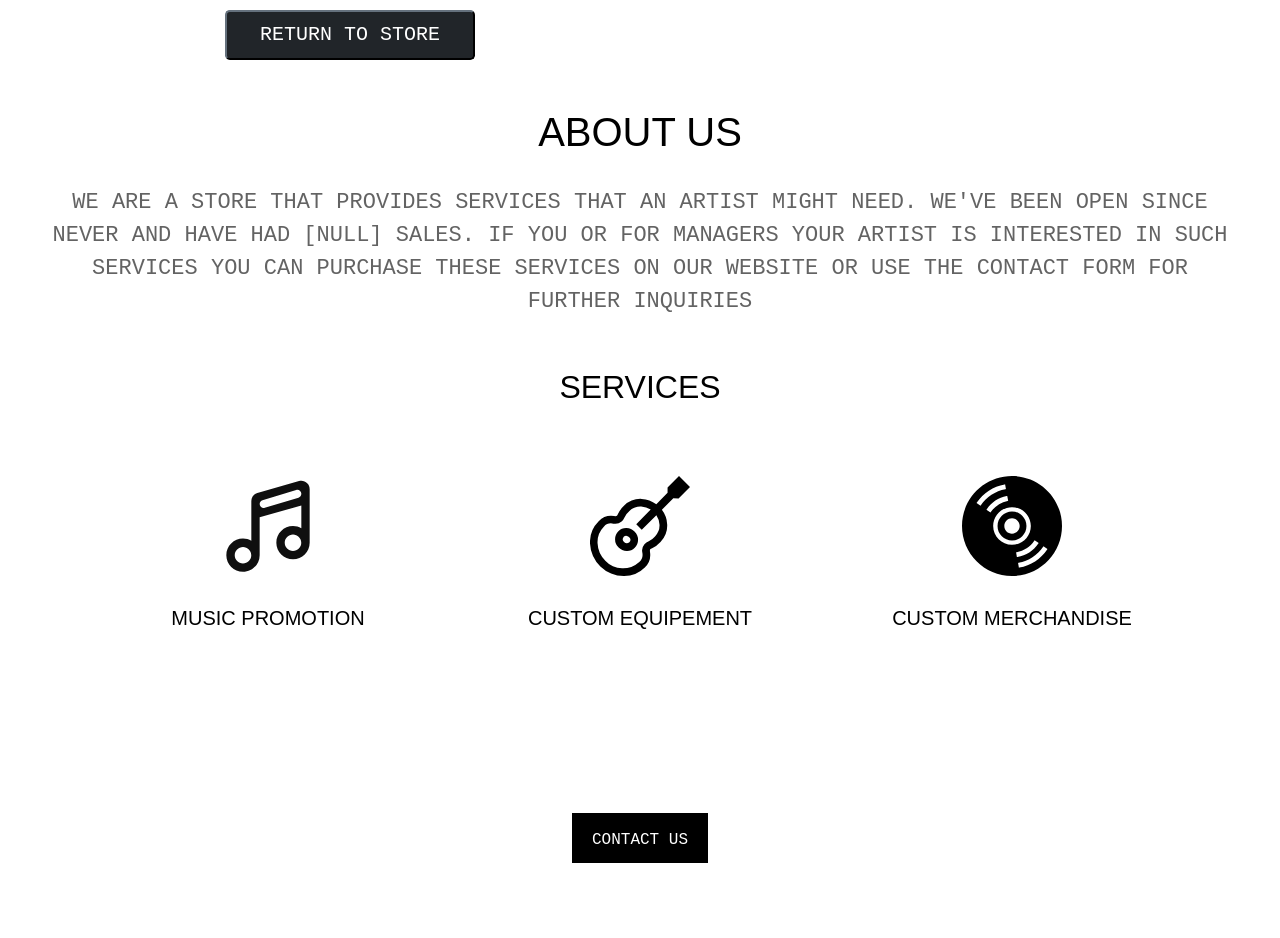
<file: about.html>
<!DOCTYPE html>
<html lang="en">
<head>
    <meta charset="UTF-8">
    <meta name="viewport" content="width=device-width, initial-scale=1.0">
    <title>ABOUT US</title>
        <link href="https://cdn.jsdelivr.net/npm/bootstrap@5.3.3/dist/css/bootstrap.min.css" rel="stylesheet">
    <link rel="stylesheet" href="css/bootstrap.css">
    <link rel="stylesheet" href="css/style.css">
    <link rel="shortcut icon" href="img/logo.png" type="image/x-icon">
    <script src="https://cdn.jsdelivr.net/npm/bootstrap@5.3.3/dist/js/bootstrap.bundle.min.js" defer></script>
</head>
<body>
  
    <header class="mainhead">
                        <button id="returntostore" class="btn-dark btn-lg" onclick="window.location.href='index.html'">Return to store</button>

        <h1 class="text-center mt-5">About Us</h1>
        <p class="text-center">We are a store that provides services that an artist might need. We've been open since never and have had [null] sales. If you or for managers your artist is interested in such services you can purchase these services on our website or use the contact form for further inquiries</p>

    </header>
    <main class="maindiv text-center align-items-center justify-content-center">
        <h2>Services</h2>
        <div class="wrapper container">
           <div class="row ">
             <div class="col-12 col-md-4 "><svg viewBox="0 0 24 24" fill="none" xmlns="http://www.w3.org/2000/svg"><g id="SVGRepo_bgCarrier" stroke-width="0"></g><g id="SVGRepo_tracerCarrier" stroke-linecap="round" stroke-linejoin="round"></g><g id="SVGRepo_iconCarrier"> <path fill-rule="evenodd" clip-rule="evenodd" d="M19.4506 1.22841C20.7282 0.863369 22 1.8227 22 3.15145V16C22 18.2091 20.2091 20 18 20C15.7909 20 14 18.2091 14 16C14 13.7909 15.7909 12 18 12C18.7286 12 19.4117 12.1948 20 12.5351V7.07142L10 9.92857V19C10 21.2091 8.20914 23 6 23C3.79086 23 2 21.2091 2 19C2 16.7909 3.79086 15 6 15C6.72857 15 7.41165 15.1948 8 15.5351V6.0086C8 5.11564 8.59196 4.33086 9.45056 4.08555L19.4506 1.22841ZM18.7669 3.36991C19.3815 3.18555 20 3.64573 20 4.28734C20 4.71033 19.7225 5.08323 19.3174 5.20477L11.2331 7.63008C10.6185 7.81444 10 7.35426 10 6.71265C10 6.28966 10.2775 5.91676 10.6826 5.79522L18.7669 3.36991ZM16.0167 16C16.0167 17.0953 16.9047 17.9833 18 17.9833C19.0954 17.9833 19.9833 17.0953 19.9833 16C19.9833 14.9046 19.0954 14.0167 18 14.0167C16.9047 14.0167 16.0167 14.9046 16.0167 16ZM4.0167 19C4.0167 20.0953 4.90465 20.9833 6 20.9833C7.09535 20.9833 7.9833 20.0953 7.9833 19C7.9833 17.9046 7.09535 17.0167 6 17.0167C4.90465 17.0167 4.0167 17.9046 4.0167 19Z" fill="#0F0F0F"></path> </g></svg><h3 class="fs-5">Music Promotion</h3></div>

            <div class="col-12 col-md-4 "><svg fill="#000000" viewBox="0 0 16 16" xmlns="http://www.w3.org/2000/svg"><g id="SVGRepo_bgCarrier2" stroke-width="0"></g><g id="SVGRepo_tracerCarrier2" stroke-linecap="round" stroke-linejoin="round"></g><g id="SVGRepo_iconCarrier2"><path d="M14.17 3.59 16 1.76 14.24 0l-1.83 1.83v.85l-1.8 1.83a4.18 4.18 0 0 0-2.34-.85 3.73 3.73 0 0 0-2.8 1.07 4.61 4.61 0 0 0-1 1.34.79.79 0 0 1-.23.34 1.77 1.77 0 0 1-.39 0 2.8 2.8 0 0 0-2.46.84A4.73 4.73 0 0 0 0 10.8 5.46 5.46 0 0 0 5.38 16a4.76 4.76 0 0 0 3.39-1.38 2.8 2.8 0 0 0 .83-2.46 1.76 1.76 0 0 1 0-.39.85.85 0 0 1 .34-.23 4.42 4.42 0 0 0 1.34-1 3.71 3.71 0 0 0 1.07-2.79 4.11 4.11 0 0 0-.85-2.35l1.83-1.83zm-3.05 4.19a2.46 2.46 0 0 1-.72 1.88 3.23 3.23 0 0 1-1 .78 1.94 1.94 0 0 0-.69.47 1.57 1.57 0 0 0-.34 1.34 1.6 1.6 0 0 1-.48 1.51 3.86 3.86 0 0 1-5.44-.22 4.17 4.17 0 0 1-1.24-2.79 3.55 3.55 0 0 1 1-2.65 1.61 1.61 0 0 1 1.51-.48 1.56 1.56 0 0 0 1.34-.34 2.15 2.15 0 0 0 .48-.69 3 3 0 0 1 .77-1 2.47 2.47 0 0 1 1.88-.72 3 3 0 0 1 1.52.5L7.4 7.73l.88.88 2.34-2.35a3 3 0 0 1 .5 1.52z"></path><path d="M5.83 8.33a1.76 1.76 0 0 0-1.29.51 1.82 1.82 0 0 0 0 2.57 1.88 1.88 0 0 0 1.38.59 1.75 1.75 0 0 0 1.24-.51 1.82 1.82 0 0 0 0-2.57 1.93 1.93 0 0 0-1.33-.59zm.47 2.27a.64.64 0 0 1-.9-.9.56.56 0 0 1 .38-.15.74.74 0 0 1 .45.2.6.6 0 0 1 .07.85z"></path></g></svg> <h3 class="fs-5">Custom Equipement</h3></div>

            <div class="col-12 col-md-4"><svg version="1.1" id="_x32_" xmlns="http://www.w3.org/2000/svg" xmlns:xlink="http://www.w3.org/1999/xlink" viewBox="0 0 512 512" xml:space="preserve" fill="#000000"><g id="SVGRepo_bgCarrier3" stroke-width="0"></g><g id="SVGRepo_tracerCarrier3" stroke-linecap="round" stroke-linejoin="round"></g><g id="SVGRepo_iconCarrier3"> <style type="text/css">  .st0{fill:#000000;}  </style> <g> <path class="st0" d="M256,0C114.609,0,0,114.625,0,256s114.609,256,256,256s256-114.625,256-256S397.391,0,256,0z M96.469,149.891 l-1.438,2.172l-20.469-13.625l1.453-2.188C108.594,87.375,160.344,53.469,218,43.219l2.578-0.453l4.313,24.203l-2.578,0.438 C171.219,76.484,125.359,106.547,96.469,149.891z M145.781,186.688l-20.719-13.953l1.813-2.703 c23.438-34.828,60.484-59.313,101.625-67.156l3.203-0.641l4.672,24.547l-3.188,0.594c-34.641,6.656-65.828,27.266-85.594,56.594 L145.781,186.688z M159.578,256c0-53.25,43.172-96.406,96.422-96.422c53.25,0.016,96.406,43.172,96.406,96.422 S309.25,352.406,256,352.406S159.578,309.25,159.578,256z M280.938,415.25l-4.031-24.656l3.234-0.531 c36.609-5.969,69.359-27.203,89.813-58.188l1.797-2.719l20.875,13.719l-1.813,2.75c-24.266,36.781-63.141,61.969-106.656,69.094 L280.938,415.25z M436,375.734c-32.594,48.891-84.344,82.813-142.016,93.063l-2.578,0.438l-4.281-24.203l2.563-0.453 c51.063-9.047,96.953-39.109,125.844-82.484l1.438-2.188l20.469,13.656L436,375.734z"></path> <path class="st0" d="M308.359,203.641c-13.422-13.422-31.891-21.672-52.359-21.688c-20.453,0-38.922,8.266-52.344,21.688 S181.969,235.531,181.969,256s8.266,38.938,21.688,52.359s31.891,21.672,52.344,21.688c20.469-0.016,38.938-8.266,52.359-21.688 c13.391-13.422,21.672-31.891,21.672-52.359S321.75,217.063,308.359,203.641z M256,295.391c-21.75,0-39.375-17.641-39.375-39.391 S234.25,216.625,256,216.625S295.375,234.25,295.375,256S277.75,295.391,256,295.391z"></path> </g> </g></svg> <h3 class="fs-5">Custom Merchandise</h3></div>
           </div>
        </div>
    

    </main>
    <div class="contact text-center justify-content-center align-items-center d-flex">
          <button type="button" id="contactus" class="btn btn-primary" data-bs-toggle="modal" data-bs-target="#exampleModal">
  Contact Us
</button>
    </div>
<div class="modal fade " id="exampleModal" tabindex="-1"  aria-hidden="true">
  <div class="modal-dialog modal-xl modal-custom-width text-center" id="dialogue">
    <div class="modal-content">
      <div class="modal-header">
        <h3 class="modal-title" id="exampleModalLabel">Contact Us</h3>
        <button type="button" class="btn-close" data-bs-dismiss="modal" aria-label="Close"></button>
      </div>
      
    
    <div class="container about contmod">
      <div class="row about justify-content-center ">
        <div class="col-md-8 about">
          <div class="row mb-5 nyc">
            <div class="col-md-4 mr-auto textwdth">
              <h3 class="thin-heading mb-4">Ottawa</h3>
              <p>111 Wellington St, Ottawa, ON K1A 0A4</p>
            </div>
            <div class="col-md-6 ml-auto text-center textwdth">
              <h3 class="thin-heading mb-4">Contact Info</h3>
              <p>T: +1 (866)-599-4999 <br> E: info@parl.ca</p>
            </div>
          </div>

          <div class="row justify-content-center ">
            <div class="col-md-12 textwdth">
              
              <h3 class="thin-heading mb-4">Message Us</h3>

              <form class="mb-5"  id="contactForm" name="contactForm" novalidate="novalidate">
                <div class="row">
                  <div class="col-md-6 form-group textwdth">
                    <input type="text" class="form-control" name="name" id="name" placeholder="Your name">
                  </div>
                  <div class="col-md-6 form-group textwdth">
                    <input type="text" class="form-control" name="email" id="email" placeholder="Email">
                  </div>
                </div>
                <div class="row">
                  <div class="col-md-12 form-group textwdth">
                    <textarea class="form-control" name="message" id="message" cols="30" rows="2" placeholder="Write your message"></textarea>
                  </div>
                </div>  
                <div class="row">
                  <div class="col-12 textwdth">
                    <input type="submit" value="Send Message" class="btn btn-primary rounded-0 py-2 px-4">
                  </div>
                </div>
              </form>

              <div id="form-message-warning"></div> 
          </div>
        </div>
      </div>
    </div>

  
    </div>
  </div>
</div>

</div>
<script>
       let form = document.getElementById('contactForm');
    form.addEventListener('submit', (event)=>{
       event.preventDefault();
        let email = form.querySelector('#email');
        let name = form.querySelector('#name');
        let msg = form.querySelector('#message');
        const regemail = /^[a-zA-Z0-9._%+-]+@[a-zA-Z0-9.-]+\.[a-zA-Z]{2,}$/;
        if (regemail.test(email.value.toLowerCase()) == false){
            console.log(email.value.toLowerCase());
            alert("INVALID EMAIL")
        }
        else if (name.value.length <= 1){
            alert("INVALID NAME")
        }
        else if (msg.value.length < 30){
            alert('MESSAGE MUST BE LONGER THAN 30 CHARACTERS');
        }
        else{
            form.submit();
        }
    });
    </script>
</body>
</html>
</file>
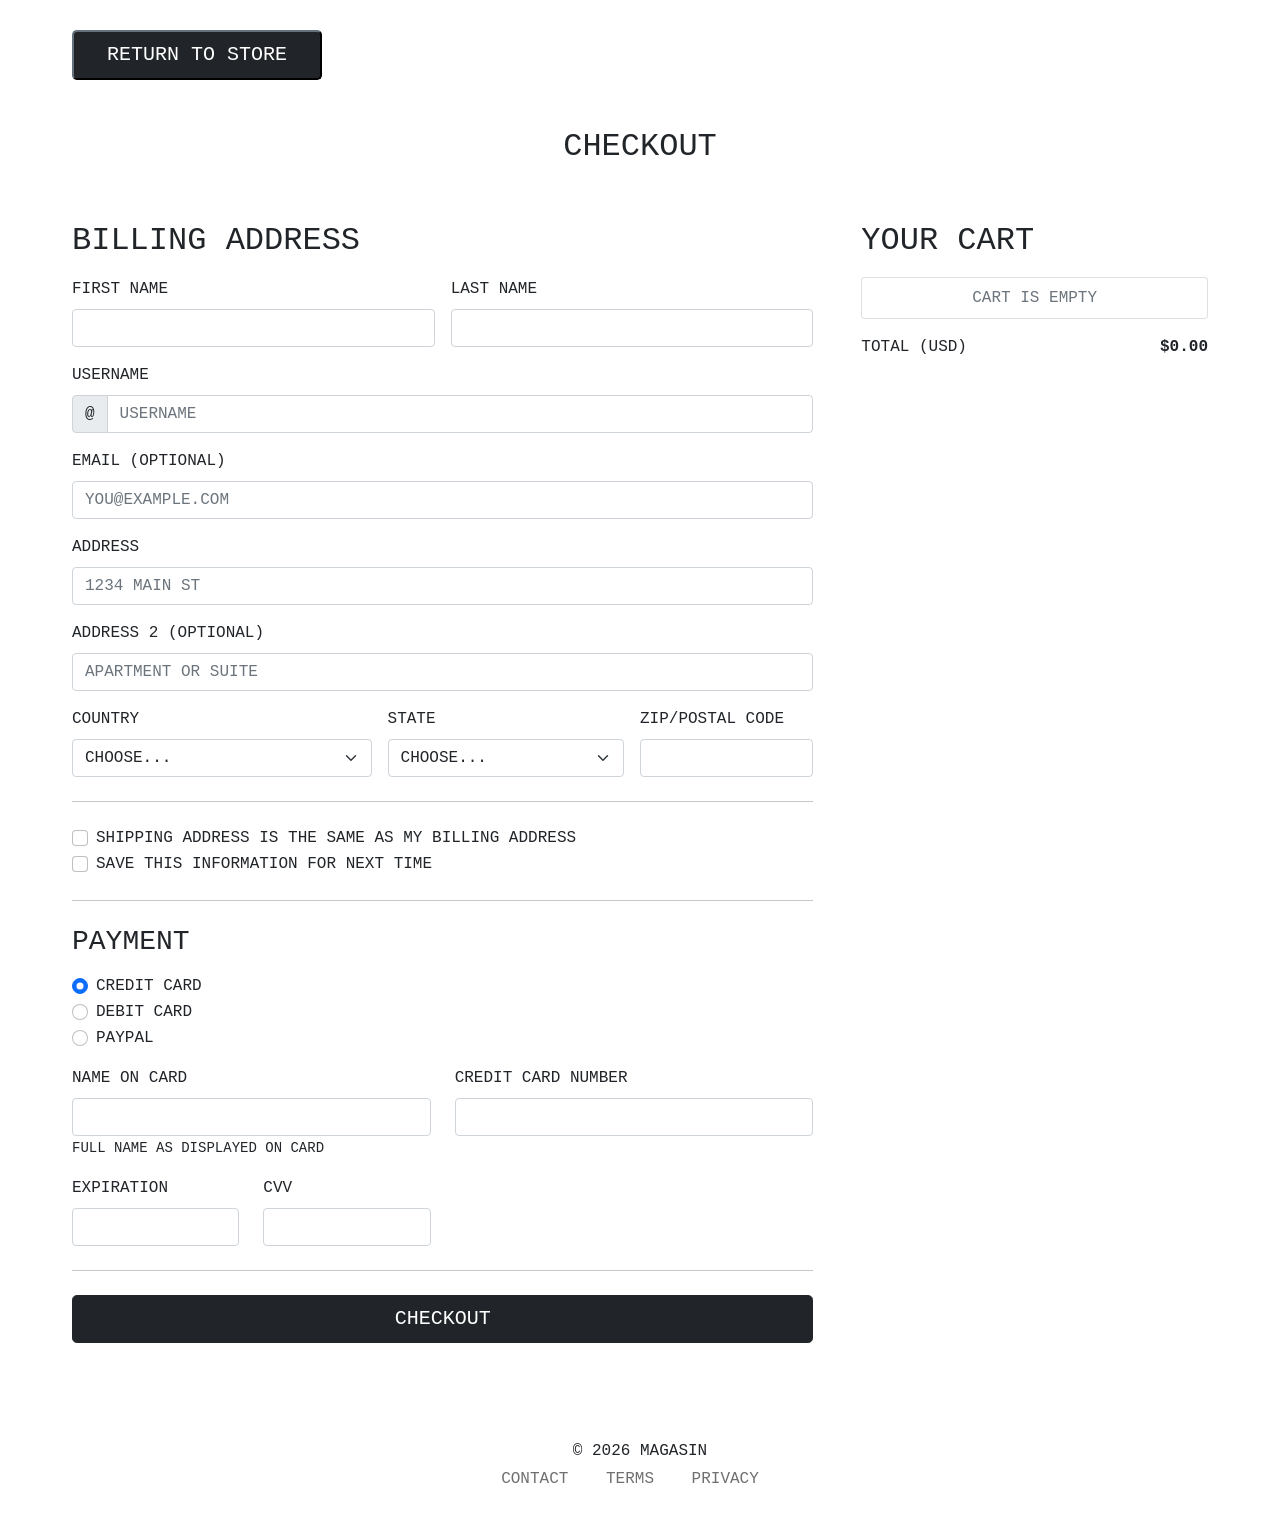
<file: checkout.html>
<!DOCTYPE html>
<html lang="en">
<head>
    <meta charset="UTF-8">
    <meta name="viewport" content="width=device-width, initial-scale=1.0">
    <title>CHECKOUT</title>
    <link rel="stylesheet" href="css/bootstrap.css">
    <link rel="stylesheet" href="css/checkout.css">
    <link rel="shortcut icon" href="img/logo.png" type="image/x-icon">
    <script src="https://cdn.jsdelivr.net/npm/bootstrap@5.3.3/dist/js/bootstrap.bundle.min.js" defer></script>
</head>
  
  <body class="bg-body-tertiary">
   
    <div class="container">
      <main>
        <button id="returntostore" class="btn-dark btn-lg" onclick="window.location.href='index.html'">Return to store</button>
        <div class="py-5 text-center">
          <h1 class="h2">Checkout </h1>
         
        </div>
        <div class="row g-5">
          <div class="col-md-5 col-lg-4 order-md-last">
            <h2 class="d-flex justify-content-between align-items-center mb-3">
              <span class="text-dark">Your Cart</span>
              <span id="cart-badge" class="badge text-dark"></span>
            </h2>
            <ul class="list-group mb-3" id="list-group">
            </ul>

        <div class="d-flex justify-content-between">
            <span>Total (USD)</span>
            <strong id="cart-total-price">$0</strong>
        </div>
          </div>
          <div class="col-md-7 col-lg-8">
            <h2 class="mb-3">Billing address</h2>
            <form class="needs-validation" novalidate>
              <div class="row g-3">
                <div class="col-sm-6">
                  <label for="firstName" class="form-label">First name</label>
                  <input
                    type="text"
                    class="form-control"
                    id="firstName"
                    placeholder=""
                    value=""
                    required
                  />
                  <div class="invalid-feedback">
                    Valid first name is required.
                  </div>
                </div>
                <div class="col-sm-6">
                  <label for="lastName" class="form-label">Last name</label>
                  <input
                    type="text"
                    class="form-control"
                    id="lastName"
                    placeholder=""
                    value=""
                    required
                  />
                  <div class="invalid-feedback">
                    Valid last name is required.
                  </div>
                </div>
                <div class="col-12">
                  <label for="username" class="form-label">Username</label>
                  <div class="input-group has-validation">
                    <span class="input-group-text">@</span>
                    <input
                      type="text"
                      class="form-control"
                      id="username"
                      placeholder="Username"
                      required
                    />
                    <div class="invalid-feedback">
                      Your username is required.
                    </div>
                  </div>
                </div>
                <div class="col-12">
                  <label for="email" class="form-label"
                    >Email
                    <span class="text-body-secondary">(Optional)</span></label
                  >
                  <input
                    type="email"
                    class="form-control"
                    id="email"
                    placeholder="you@example.com"
                  />
                  <div class="invalid-feedback">
                    Please enter a valid email address for shipping updates.
                  </div>
                </div>
                <div class="col-12">
                  <label for="address" class="form-label">Address</label>
                  <input
                    type="text"
                    class="form-control"
                    id="address"
                    placeholder="1234 Main St"
                    required
                  />
                  <div class="invalid-feedback">
                    Please enter your shipping address.
                  </div>
                </div>
                <div class="col-12">
                  <label for="address2" class="form-label"
                    >Address 2
                    <span class="text-body-secondary">(Optional)</span></label
                  >
                  <input
                    type="text"
                    class="form-control"
                    id="address2"
                    placeholder="Apartment or suite"
                  />
                </div>
                <div class="col-md-5">
                  <label for="country" class="form-label">Country</label>
                  <select class="form-select" id="country" required>
                    <option value="">CHOOSE...</option>
                    <option>CANADA</option>
                  </select>
                  <div class="invalid-feedback">
                    Please select a valid country.
                  </div>
                </div>
                <div class="col-md-4">
                  <label for="state" class="form-label">State</label>
                  <select class="form-select" id="state" required>
                    <option value="">CHOOSE...</option>
                    <option>QUEBEC</option>
                  </select>
                  <div class="invalid-feedback">
                    Please provide a valid state/province.
                  </div>
                </div>
                <div class="col-md-3">
                  <label for="zip" class="form-label">Zip/Postal Code</label>
                  <input
                    type="text"
                    class="form-control"
                    id="zip"
                    placeholder=""
                    required
                  />
                  <div class="invalid-feedback">Zip code required.</div>
                </div>
              </div>
              <hr class="my-4" />
              <div class="form-check">
                <input
                  type="checkbox"
                  class="form-check-input"
                  id="same-address"
                />
                <label class="form-check-label" for="same-address"
                  >Shipping address is the same as my billing address</label
                >
              </div>
              <div class="form-check">
                <input
                  type="checkbox"
                  class="form-check-input"
                  id="save-info"
                />
                <label class="form-check-label" for="save-info"
                  >Save this information for next time</label
                >
              </div>
              <hr class="my-4" />
              <h3 class="mb-3">Payment</h3>
              <div class="my-3">
                <div class="form-check">
                  <input
                    id="credit"
                    name="paymentMethod"
                    type="radio"
                    class="form-check-input"
                    checked
                    required
                  />
                  <label class="form-check-label" for="credit"
                    >Credit card</label
                  >
                </div>
                <div class="form-check">
                  <input
                    id="debit"
                    name="paymentMethod"
                    type="radio"
                    class="form-check-input"
                    required
                  />
                  <label class="form-check-label" for="debit">Debit card</label>
                </div>
                <div class="form-check">
                  <input
                    id="paypal"
                    name="paymentMethod"
                    type="radio"
                    class="form-check-input"
                    required
                  />
                  <label class="form-check-label" for="paypal">PayPal</label>
                </div>
              </div>
              <div class="row gy-3">
                <div class="col-md-6">
                  <label for="cc-name" class="form-label">Name on card</label>
                  <input
                    type="text"
                    class="form-control"
                    id="cc-name"
                    placeholder=""
                    required
                  />
                  <small class="text-body-secondary"
                    >Full name as displayed on card</small
                  >
                  <div class="invalid-feedback">Name on card is required</div>
                </div>
                <div class="col-md-6">
                  <label for="cc-number" class="form-label"
                    >Credit card number</label
                  >
                  <input
                    type="text"
                    class="form-control"
                    id="cc-number"
                    placeholder=""
                    required
                  />
                  <div class="invalid-feedback">
                    Credit card number is required
                  </div>
                </div>
                <div class="col-md-3">
                  <label for="cc-expiration" class="form-label"
                    >Expiration</label
                  >
                  <input
                    type="text"
                    class="form-control"
                    id="cc-expiration"
                    placeholder=""
                    required
                  />
                  <div class="invalid-feedback">Expiration date required</div>
                </div>
                <div class="col-md-3">
                  <label for="cc-cvv" class="form-label">CVV</label>
                  <input
                    type="text"
                    class="form-control"
                    id="cc-cvv"
                    placeholder=""
                    required
                  />
                  <div class="invalid-feedback">Security code required</div>
                </div>
              </div>
              <hr class="my-4" />
              <button class="w-100 btn btn-dark btn-lg" type="submit" >
                Checkout
              </button>
            </form>
          </div>
        </div>
      </main>
      <footer class="my-5 pt-5 text-body-secondary text-center text-small">
        <p class="mb-1">&copy; 2026 MAGASIN</p>
        <ul class="list-inline">
          <li class="list-inline-item"><a class="text-decoration-none menu-elements" href="#">Contact</a></li>
          <li class="list-inline-item"><a class="text-decoration-none menu-elements" href="#">Terms</a></li>
          <li class="list-inline-item "><a class="text-decoration-none menu-elements" href="#">Privacy</a></li>
        </ul>
      </footer>
    </div>
   <script
      src="https://cdn.jsdelivr.net/npm/bootstrap@5.3.3/dist/js/bootstrap.bundle.min.js"
      class="astro-vvvwv3sm"
    ></script>
    <script src="js/checkout.js"></script>
        <div class="modal fade" id="exampleModal" tabindex="-1" aria-hidden="true">
        <div class="modal-dialog">
           <div class="modal-content">
            <div class="modal-header bg-success text-white">
                <h3 class="modal-title" id="successModalLabel">Success</h3>
                <button type="button" class="btn-close btn-close-white" id="xbtn" data-bs-dismiss="modal" aria-label="Close"></button>
            </div>
            <div class="modal-body">
                <p class="mb-0">Checked out</p>
            </div>
            <div class="modal-footer">
                <button type="button" class="btn btn-success" id="cls" data-bs-dismiss="modal">Close</button>
            </div>
        </div>
        </div>
    </div>


  </body>
  </html>
</file>
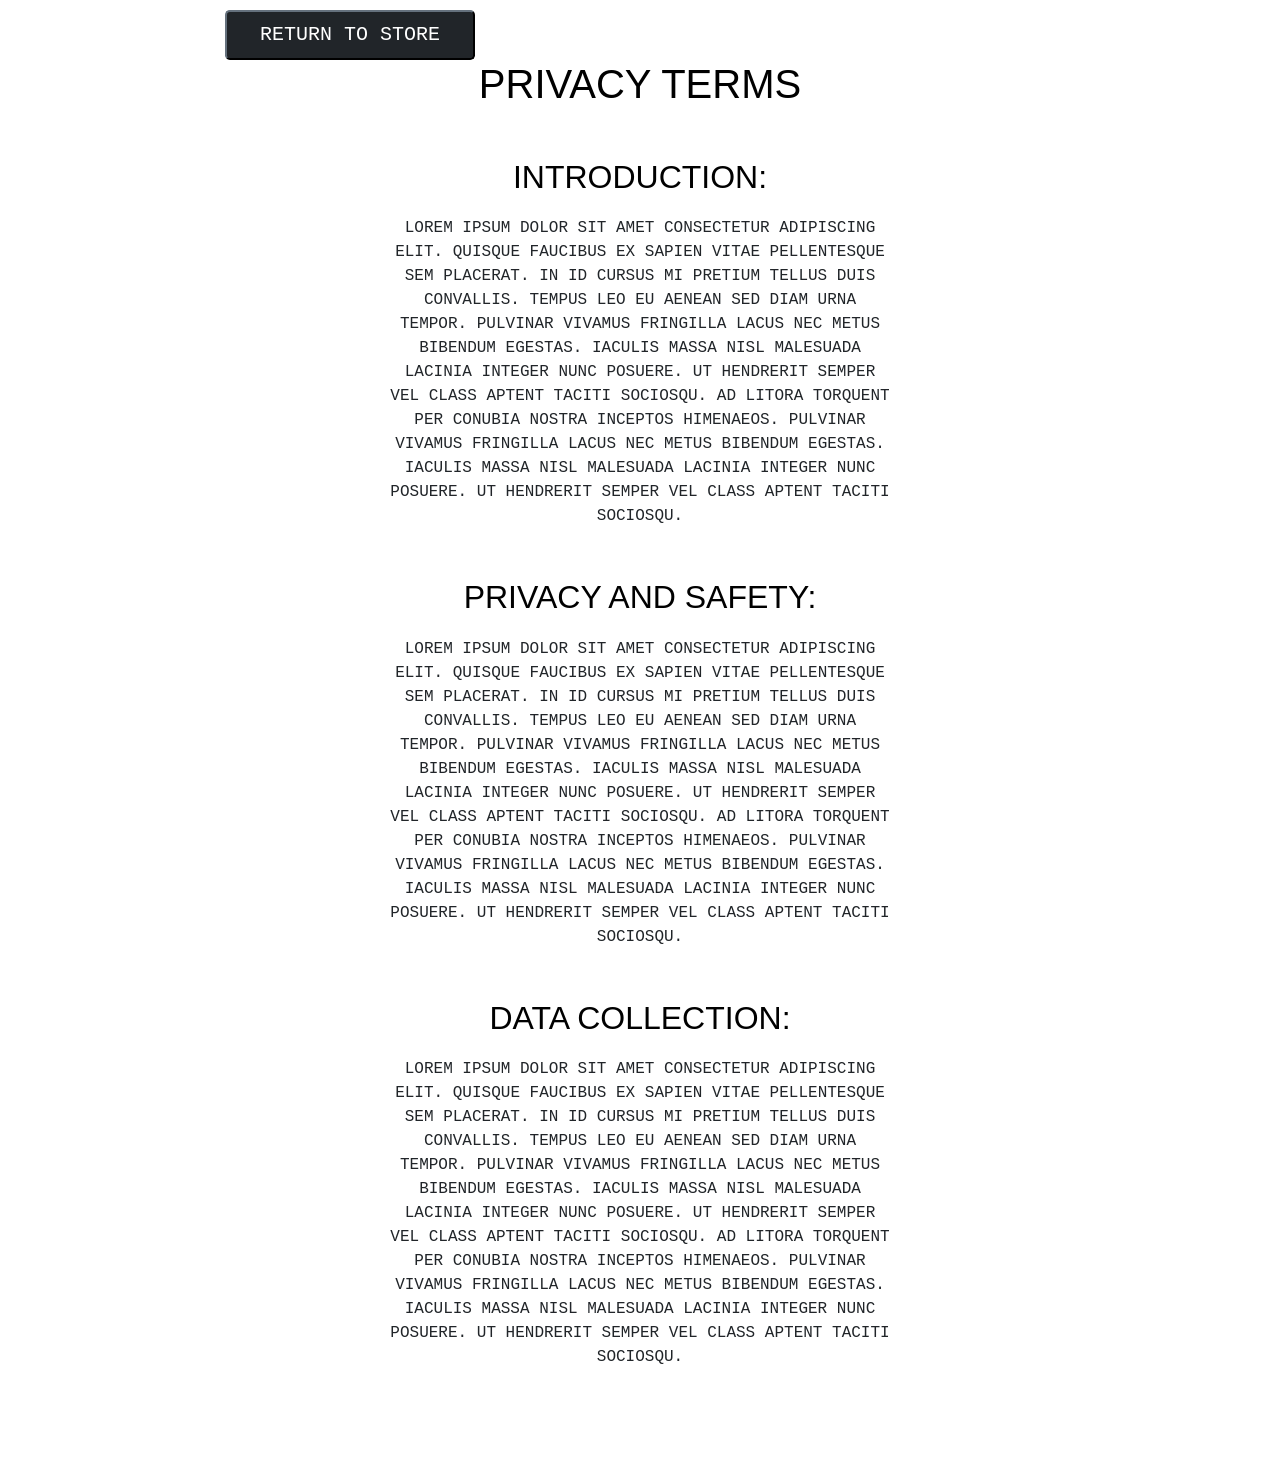
<file: privacy.html>
<!DOCTYPE html>
<html lang="en">
<head>
    <meta charset="UTF-8">
    <meta name="viewport" content="width=device-width, initial-scale=1.0">
    <title>PRIVACY</title>
    <link href="https://cdn.jsdelivr.net/npm/bootstrap@5.3.3/dist/css/bootstrap.min.css" rel="stylesheet">
    <link rel="stylesheet" href="css/bootstrap.css">
    <link rel="stylesheet" href="css/style.css">
    <link rel="shortcut icon" href="img/logo.png" type="image/x-icon">
    <script src="https://cdn.jsdelivr.net/npm/bootstrap@5.3.3/dist/js/bootstrap.bundle.min.js" defer></script>

</head>
<body>
       <header class="phead">
                        <button id="returntostore" class="btn-dark btn-lg" onclick="window.location.href='index.html'">Return to store</button>


    </header>
    <main class="pmain text-center">
        <h1>Privacy Terms</h1>
        <h2>Introduction:</h2>
        <p>
Lorem ipsum dolor sit amet consectetur adipiscing elit. Quisque faucibus ex sapien vitae pellentesque sem placerat. In id cursus mi pretium tellus duis convallis. Tempus leo eu aenean sed diam urna tempor. Pulvinar vivamus fringilla lacus nec metus bibendum egestas. Iaculis massa nisl malesuada lacinia integer nunc posuere. Ut hendrerit semper vel class aptent taciti sociosqu. Ad litora torquent per conubia nostra inceptos himenaeos. Pulvinar vivamus fringilla lacus nec metus bibendum egestas. Iaculis massa nisl malesuada lacinia integer nunc posuere. Ut hendrerit semper vel class aptent taciti sociosqu.       </p>
        <h2>Privacy and Safety:</h2>
      
<p>
Lorem ipsum dolor sit amet consectetur adipiscing elit. Quisque faucibus ex sapien vitae pellentesque sem placerat. In id cursus mi pretium tellus duis convallis. Tempus leo eu aenean sed diam urna tempor. Pulvinar vivamus fringilla lacus nec metus bibendum egestas. Iaculis massa nisl malesuada lacinia integer nunc posuere. Ut hendrerit semper vel class aptent taciti sociosqu. Ad litora torquent per conubia nostra inceptos himenaeos. Pulvinar vivamus fringilla lacus nec metus bibendum egestas. Iaculis massa nisl malesuada lacinia integer nunc posuere. Ut hendrerit semper vel class aptent taciti sociosqu.       </p>
        <h2>Data Collection:</h2>

<p>
Lorem ipsum dolor sit amet consectetur adipiscing elit. Quisque faucibus ex sapien vitae pellentesque sem placerat. In id cursus mi pretium tellus duis convallis. Tempus leo eu aenean sed diam urna tempor. Pulvinar vivamus fringilla lacus nec metus bibendum egestas. Iaculis massa nisl malesuada lacinia integer nunc posuere. Ut hendrerit semper vel class aptent taciti sociosqu. Ad litora torquent per conubia nostra inceptos himenaeos. Pulvinar vivamus fringilla lacus nec metus bibendum egestas. Iaculis massa nisl malesuada lacinia integer nunc posuere. Ut hendrerit semper vel class aptent taciti sociosqu.      </p>
    

    </main>
</body>
</html>
</file>
<file: css/style.css>
*{
  font-family: "IBM Plex Mono", monospace;
  font-weight: 400;
  font-style: normal;
  text-transform: uppercase;
}
* button{
    text-transform: uppercase;
}
.header{
    margin-bottom: 300px;
}
.mainnav ul li {
    list-style: none;
}
.mainnav{
    margin-top: -47px;
}


.mainnav ul li a:hover{
    color: rgb(0, 0, 0);
}
.cart  a svg{
    width: 30px;
    color: black;
}
.cart div{
    display: flex;
}
.cart p{
    margin-right: 170vh;
}
.cart p{
    font-size: 30px;
    
}
.cart{
    display: flex;
    align-items: center;
    justify-content: center;
    text-align: center;
    margin-top: -10px;
}
.main img{
    max-width: 300px;
}

.main{
    margin-top: 100px;
    margin-bottom: 100px;
}

.foot ul li a:hover{
    color: rgb(0, 0, 0);
}
.main img ~ p{
    transition: ease-in-out 0.1s;
}
.main img:hover{
    cursor: pointer;
}
.main img:hover ~ p{
    cursor: pointer;
    color: black;
}

#cart-badge{
    margin-right: -26px;
    margin-top: 28.4px;
    font-size: 16px;
    font-weight: 100;
}

.foot{
    margin-top: 10vh;
    margin-bottom: 20px;

}
.SITE{
    margin-top: 20px;
}
.sub{
    font-size: 17px;
    font-weight: 100;
    margin-bottom: 100px;
}
.mainnav {
    margin-top: -15px;
    margin-bottom: 100px;
    margin-right: 1000px;
}
#gender li a{
    font-size: 30px;
}
#btn2 img{
    width: 26px;
    margin-top: 2px;
    margin-right: 40px;
    height: 30px;
}
#insertname img{
    margin-left: 600px;
}
.headcontainer button{
    margin-right: 700px;
    margin-left: 700px;
}
#about{
    height: 50px;
    margin-top: 430px;
    border: 1px solid black;
    background: white;
}
.checkoutbtns button:first-child{
    margin-right: 10px;
}
.inpclass {
    width: 100px !important;
}
.about{
    width: 600px;
    display: block;
    margin: 0 auto;
    justify-content: center;
    align-items: center;
    text-align: center;
    margin-left: 2vh;
}
.row input{
    margin-top: 30px;
}

body {
  font-family: "Roboto Mono", monospace;
  background-color: #fff;
  line-height: 1.5; }

h1, h2, h3, h4, h5, h6,
.h1, .h2, .h3, .h4, .h5, .h6 {
  font-family: "Oswald", sans-serif !important;
  color: #000;
  text-transform: uppercase; }

a {
  -webkit-transition: .3s all ease;
  -o-transition: .3s all ease;
  transition: .3s all ease; }
  a, a:hover {
    text-decoration: none !important; }

.text-black {
  color: #000; }

.content {
  padding: 7rem 0; }

.thin-heading {
  font-weight: 300;
  font-size: 40px; }

.form-control {
  border: none;
  border-bottom: 1px solid #ccc;
  padding-left: 0;
  padding: 0;
  border-radius: 0px; }
  .form-control:active, .form-control:focus {
    outline: none;
    -webkit-box-shadow: none;
    box-shadow: none;
    border-color: #000; }

.col-form-label {
  color: #000; }

.btn, .form-control, .custom-select {
  height: 50px; }

.custom-select:active, .custom-select:focus {
  outline: none;
  -webkit-box-shadow: none;
  box-shadow: none;
  border-color: #000; }

.heading {
  color: #888;
  letter-spacing: .05rem;
  text-transform: uppercase;
  font-weight: 400; }

.btn {
  border: none;
  border-radius: 0; }
  .btn.btn-primary {
    background: #000;
    color: #fff;
    padding: 15px 20px; }
  .btn:hover {
    color: #fff; }
  .btn:active, .btn:focus {
    outline: none;
    -webkit-box-shadow: none;
    box-shadow: none; }

.box {
  background: #fff;
   }
  .box h3 {
    font-size: 14px;
    margin-bottom: 30px;
    text-align: center; }

label.error {
  font-size: 12px;
  color: red; }


#message {
  resize: vertical; }

#form-message-warning, #form-message-success {
  display: none; }

#form-message-warning {
  color: #B90B0B; }

#form-message-success {
  color: #55A44E;
  font-size: 18px;
  font-weight: bold; }

.submitting {
  float: left;
  width: 100%;
  padding: 10px 0;
  display: none;
  font-weight: bold;
  font-size: 12px;
  color: #000; }
.wrapper svg{
    width: 100px;
    margin-bottom: 30px;
    margin-top: 50px;
}
.wrapper{
    margin-bottom: 100px;
}
header p{
    font-size: 22px;
    width: 1200px;
    margin: 0 auto;
    margin-top: 30px;
    color: #0000009c;
}
main h2{
    margin-bottom: 20px;
}
      #returntostore{
        margin-top: 10px;
        margin-right: 300px;
        min-width: 250px;
        height: 50px;
        margin-left: 25vh;
      }

.modal-custom-width{
        width: 1000px !important;

}
.textwdth{
    margin: 0 auto;
    justify-content: center;
    align-items: center;
    text-align: center;
}
.about{
    width: 800px;

}
.contmod{
    height:700px;
}
.nyc{
    margin-top: 50px;
}
.main button{
    margin-bottom: 200px;
}
.contact{
    background: rgb(255, 255, 255);
    height: 200px;
}
.mainhead p{
    margin-bottom: 50px;
}
.pmain{
    text-align: left;
    max-width: 500px;
    margin: 0 auto;
    margin-bottom: 90px;
}
.pmain h1{
    margin-bottom: 50px;
}
.pmain p{
    margin-bottom: 50px;
}
.remove-btn:hover{
    color: black;
}
#retourHaut {
    position: fixed;
    bottom: 80px;
    right: 80px;
    color: white;
    border: none;
    border-radius: 50%;
    width: 40px;
    height: 40px;
    font-size: 1rem;
    display: flex;
    line-height: 1;
    justify-content: center;
    align-items: center;
    cursor: pointer;
    z-index: 1000;
    visibility: hidden;
    padding: 0;
 
}

.overlay {
  position: absolute;
  top: 0;
  bottom: 0;
  left: 0;
  right: 0;
background: radial-gradient(circle,rgba(255, 255, 255, 0.54) 0%, rgba(0, 0, 0, 0.77) 56%);
  transition: opacity 500ms;
  visibility: hidden;
  opacity: 0;
}
.overlay:target {
  visibility: visible;
  opacity: 1;
}

.descpop {
  margin: 70px auto;
  padding: 20px;
  background: #fff;
  border-radius: 5px;
  width: 80%;
  position: relative;
  transition: all 1s ease-in-out;
}
.box a{
    color: rgb(134, 134, 134);
}
.desctitle {
  margin-top: 0;
  color: #333;
      transition: ease-in-out 0.2s;

}
.descpop .close {
  position: absolute;
  top: 20px;
  right: 30px;
  transition: all 200ms;
  font-size: 30px;
  text-decoration: none;
  color: #747474;
}

.desctitle:hover{
    color: black;
}
.descpop .content {
  max-height: 30%;
  overflow: auto;
}
.modal{
    transition: 0.2s ease-in-out;
}
.offcanvas{
    transition: 0.3s ease-in-out;
}
@media (max-width: 1000px) {
    #btn{
        width: 10px;
    }
    #btn2{
        width: 10px;
    }
    .headcontainer button{
    margin-right: 200px;
    margin-left: 200px;
    }
    .btn-close{

        padding-left: 100px !important;
    }

    #about{
    height: 50px;
    margin-top: 360px;
    border: 1px solid black;
    background: white;
    }
    .mainhead p{
        max-width: 50vh;
    }
}
</file>
<file: css/checkout.css>
*{
  font-family: "IBM Plex Mono", monospace;
  font-weight: 400;
  font-style: normal;
  text-transform: uppercase;
}
* button{
    text-transform: uppercase;
}
.cart-list{
    max-width: 300px;
}
.container {
  max-width: 1160px;
}
.bd-placeholder-img {
        font-size: 1.125rem;
        text-anchor: middle;
        -webkit-user-select: none;
        -moz-user-select: none;
        user-select: none;
      }
      @media (min-width: 768px) {
        .bd-placeholder-img-lg {
          font-size: 3.5rem;
        }
      }
      .b-example-divider {
        width: 100%;
        height: 3rem;
        background-color: #0000001a;
        border: solid rgba(0, 0, 0, 0.15);
        border-width: 1px 0;
        box-shadow:
          inset 0 0.5em 1.5em #0000001a,
          inset 0 0.125em 0.5em #00000026;
      }
      .b-example-vr {
        flex-shrink: 0;
        width: 1.5rem;
        height: 100vh;
      }
      .bi {
        vertical-align: -0.125em;
        fill: currentColor;
      }
      .nav-scroller {
        position: relative;
        z-index: 2;
        height: 2.75rem;
        overflow-y: hidden;
      }
      .nav-scroller .nav {
        display: flex;
        flex-wrap: nowrap;
        padding-bottom: 1rem;
        margin-top: -1px;
        overflow-x: auto;
        text-align: center;
        white-space: nowrap;
        -webkit-overflow-scrolling: touch;
      }
      .btn-bd-primary {
        --bd-violet-bg: #712cf9;
        --bd-violet-rgb: 112.520718, 44.062154, 249.437846;
        --bs-btn-font-weight: 600;
        --bs-btn-color: var(--bs-white);
        --bs-btn-bg: var(--bd-violet-bg);
        --bs-btn-border-color: var(--bd-violet-bg);
        --bs-btn-hover-color: var(--bs-white);
        --bs-btn-hover-bg: #6528e0;
        --bs-btn-hover-border-color: #6528e0;
        --bs-btn-focus-shadow-rgb: var(--bd-violet-rgb);
        --bs-btn-active-color: var(--bs-btn-hover-color);
        --bs-btn-active-bg: #5a23c8;
        --bs-btn-active-border-color: #5a23c8;
      }
      .bd-mode-toggle {
        z-index: 1500;
      }
      .bd-mode-toggle .bi {
        width: 1em;
        height: 1em;
      }
      .bd-mode-toggle .dropdown-menu .active .bi {
        display: block !important;
      }
      #returntostore{
        margin-top: 30px;
        margin-right: 300px;
        min-width: 250px;
        height: 50px;
      }
      .paypalimg{
        justify-content: center;
        align-items: center;
        text-align: center;
        display:flex;
        width: 230px;
        height: 80px;
      }
      .list-inline-item a:hover{
        color: black;
      }
    .itemcode{
      font-size: 10px;
      margin-right: 50px;
    }
</file>
